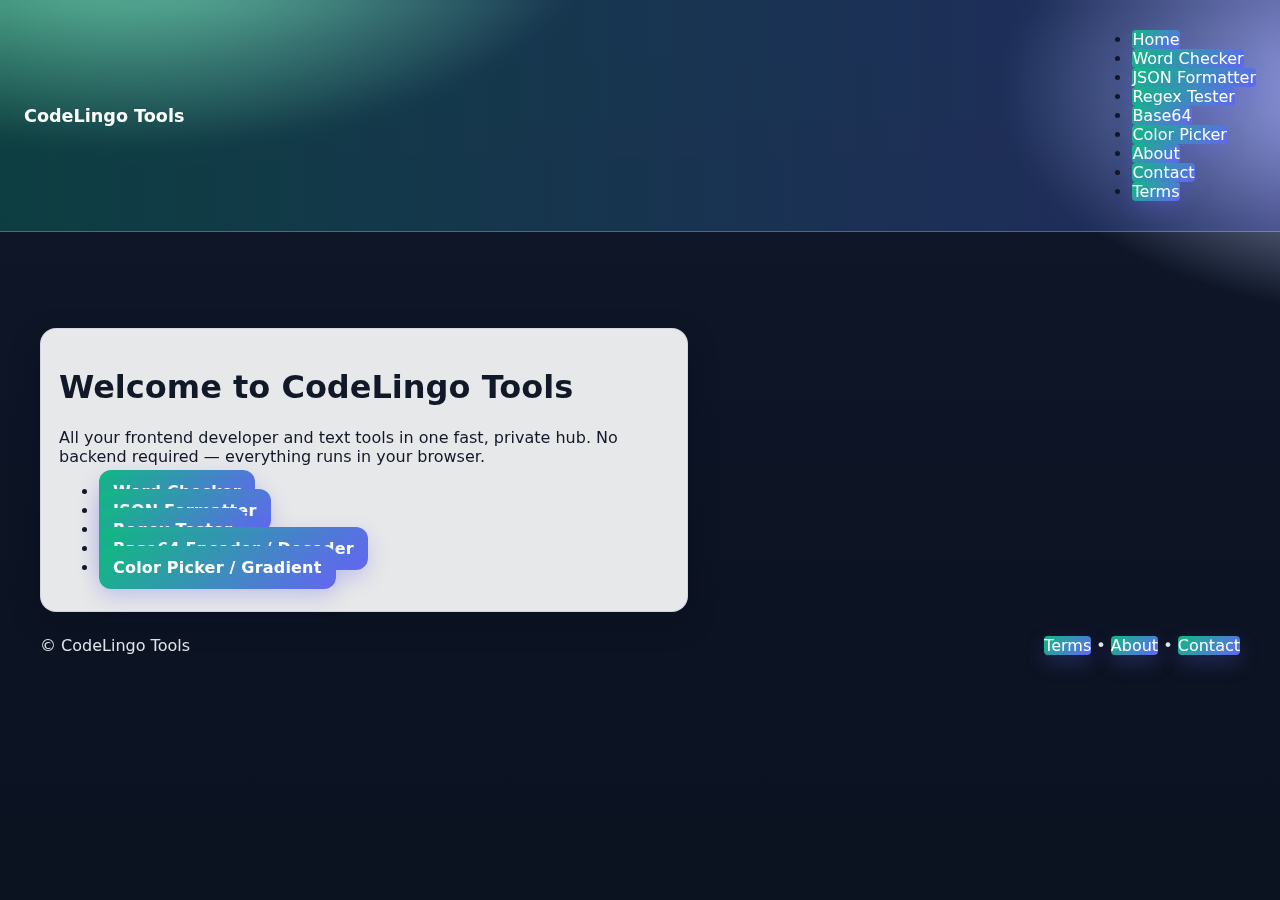
<file: index.html>
<!DOCTYPE html>
<html lang="en">
<head>
  <meta charset="utf-8" />
  <meta name="viewport" content="width=device-width,initial-scale=1" />
 <!-- SEO Title -->
<title>CodeLingo Tools — Free Online Developer & Text Utilities | Word Counter, JSON Formatter, Regex Tester & More</title>
  <meta name="google-site-verification" content="NnBjpIuroacd2ShBe1p1XwERkQ4tSVVKjuzxM8H3wJc" />
  <meta name="description" content="CodeLingo Tools: Free online developer & text tools — Word Checker, JSON Formatter, Regex Tester, Base64, Color Picker. Fast, private, offline." />
  <link rel="icon" href="favicon.ico" type="image/x-icon" />
  <link rel="canonical" href="https://codelingotools.netlify.app/" />
  <link rel="stylesheet" href="style.css" />
</head>
<body>
  <header class="site-header">
    <div class="brand">CodeLingo Tools</div>
    <nav>
      <ul class="nav-list">
        <li><a href="index.html">Home</a></li>
        <li><a href="word-counter.html">Word Checker</a></li>
        <li><a href="json-formatter.html">JSON Formatter</a></li>
        <li><a href="regex-tester.html">Regex Tester</a></li>
        <li><a href="base64.html">Base64</a></li>
        <li><a href="color-picker.html">Color Picker</a></li>
        <li><a href="about.html">About</a></li>
        <li><a href="contact.html">Contact</a></li>
        <li><a href="terms.html">Terms</a></li>
      </ul>
    </nav>
  </header>

  <main class="container">
    <section class="hero card">
      <h1>Welcome to CodeLingo Tools</h1>
      <p>All your frontend developer and text tools in one fast, private hub. No backend required — everything runs in your browser.</p>

      <ul class="tools-list">
        <li><a class="btn" href="word-counter.html">Word Checker</a></li>
        <li><a class="btn" href="json-formatter.html">JSON Formatter</a></li>
        <li><a class="btn" href="regex-tester.html">Regex Tester</a></li>
        <li><a class="btn" href="base64.html">Base64 Encoder / Decoder</a></li>
        <li><a class="btn" href="color-picker.html">Color Picker / Gradient</a></li>
      </ul>
    </section>
  </main>

  <footer class="site-footer">
    <div>© <span id="year"></span> CodeLingo Tools</div>
    <nav class="footer-links">
      <a href="terms.html">Terms</a> • <a href="about.html">About</a> • <a href="contact.html">Contact</a>
    </nav>
  </footer>

  <script src="script.js"></script>
</body>
</html>
</file>
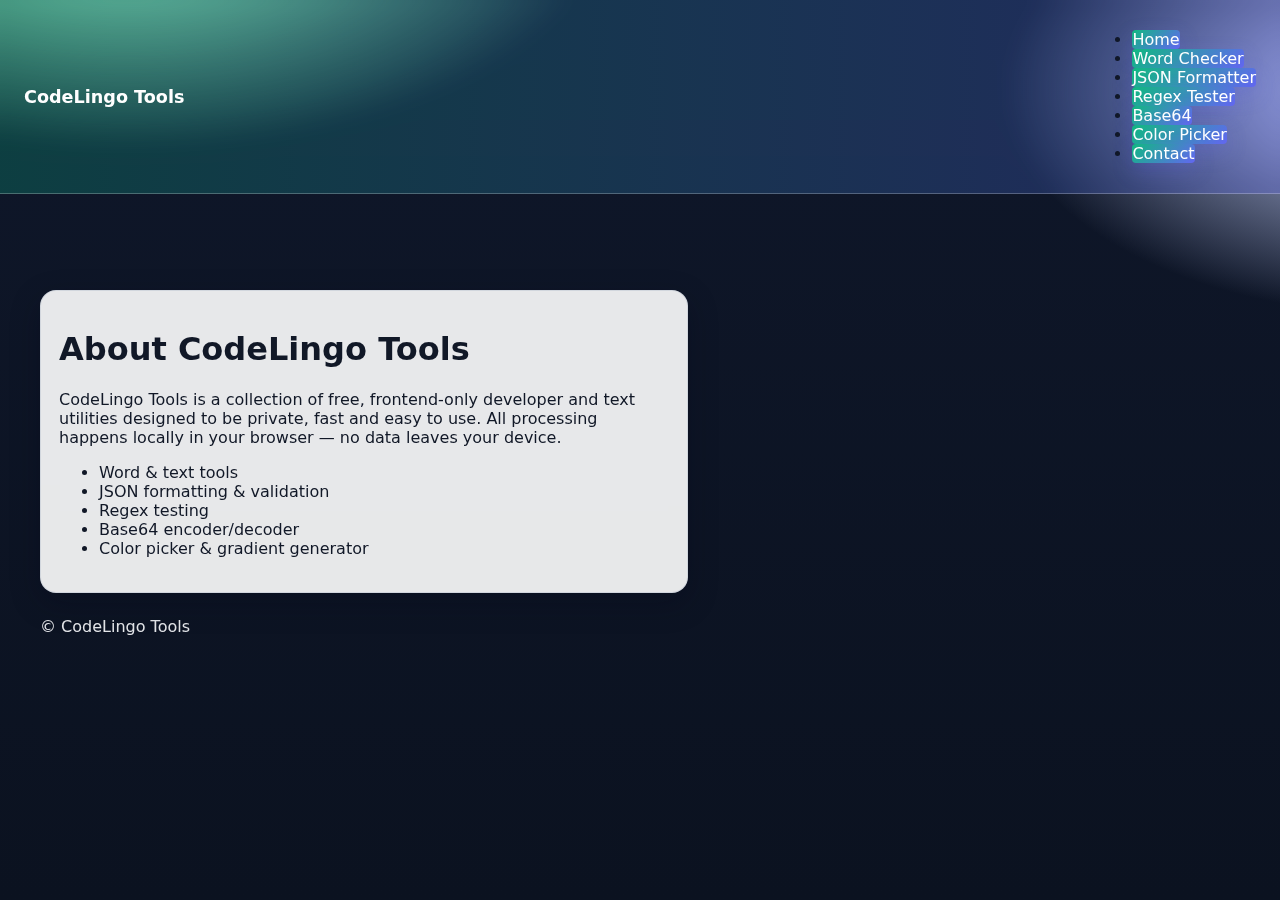
<file: about.html>
<!DOCTYPE html>
<html lang="en">
<head>
  <meta charset="utf-8" />
  <meta name="viewport" content="width=device-width,initial-scale=1" />
  <title>About — CodeLingo Tools</title>
  <meta name="description" content="About CodeLingo Tools — mission and features.">
  <link rel="icon" href="favicon.ico" type="image/x-icon" />
  <link rel="stylesheet" href="style.css" />
</head>
<body>
  <header class="site-header">
    <div class="brand">CodeLingo Tools</div>
    <nav>
      <ul class="nav-list">
        <li><a href="index.html">Home</a></li>
        <li><a href="word-counter.html">Word Checker</a></li>
        <li><a href="json-formatter.html">JSON Formatter</a></li>
        <li><a href="regex-tester.html">Regex Tester</a></li>
        <li><a href="base64.html">Base64</a></li>
        <li><a href="color-picker.html">Color Picker</a></li>
        <li><a href="contact.html">Contact</a></li>
      </ul>
    </nav>
  </header>

  <main class="container">
    <section class="card">
      <div class="card-head"><h1>About CodeLingo Tools</h1></div>
      <p>CodeLingo Tools is a collection of free, frontend-only developer and text utilities designed to be private, fast and easy to use. All processing happens locally in your browser — no data leaves your device.</p>
      <ul>
        <li>Word & text tools</li>
        <li>JSON formatting & validation</li>
        <li>Regex testing</li>
        <li>Base64 encoder/decoder</li>
        <li>Color picker & gradient generator</li>
      </ul>
    </section>
  </main>

  <footer class="site-footer">
    <div>© <span id="year"></span> CodeLingo Tools</div>
  </footer>

  <script src="script.js"></script>
</body>
</html>
</file>
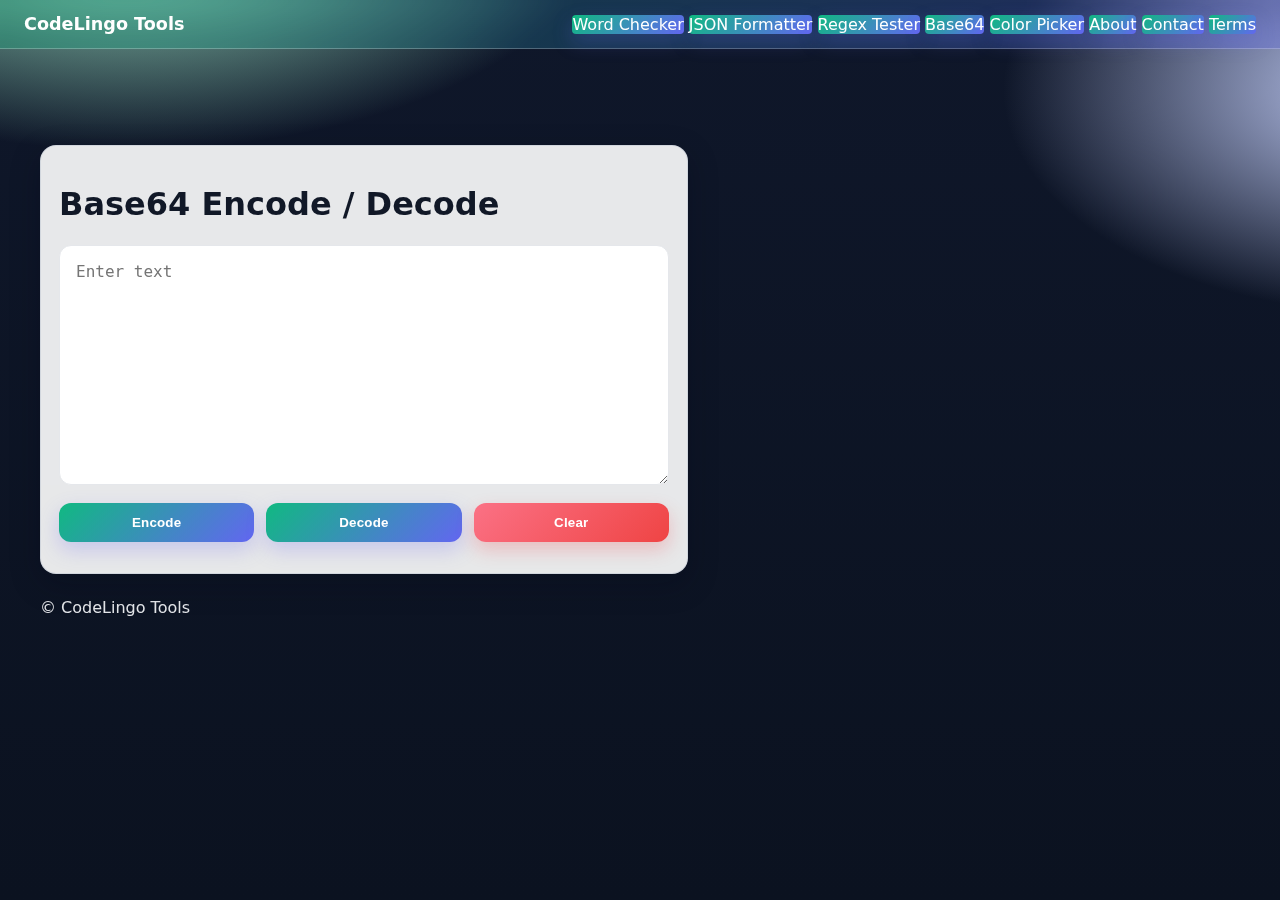
<file: base64.html>
<!DOCTYPE html>
<html lang="en">
<head>
<meta charset="UTF-8">
<meta name="viewport" content="width=device-width, initial-scale=1.0">
<title>Base64 Encode/Decode - CodeLingo Tools</title>
<meta name="description" content="Encode or decode Base64 strings online with CodeLingo Tools. Fast and offline.">
<link rel="stylesheet" href="style.css">
</head>
<body>
<header class="site-header">
  <div class="brand">CodeLingo Tools</div>
  <nav>
    <a href="word-counter.html">Word Checker</a>
    <a href="json-formatter.html">JSON Formatter</a>
    <a href="regex-tester.html">Regex Tester</a>
    <a href="base64.html">Base64</a>
    <a href="color-picker.html">Color Picker</a>
    <a href="about.html">About</a>
    <a href="contact.html">Contact</a>
    <a href="terms.html">Terms</a>
  </nav>
</header>

<main class="container">
  <section class="card input-card">
    <div class="card-head"><h1>Base64 Encode / Decode</h1></div>
    <textarea id="base64-input" placeholder="Enter text"></textarea>
    <div class="tool-row">
      <button class="btn" onclick="encodeBase64()">Encode</button>
      <button class="btn" onclick="decodeBase64()">Decode</button>
      <button class="btn danger" onclick="clearBase64()">Clear</button>
    </div>
    <pre id="base64-output"></pre>
  </section>
</main>

<footer class="site-footer">
  <div>© <span id="year"></span> CodeLingo Tools</div>
</footer>
<script src="script.js"></script>
</body>
</html>
</file>
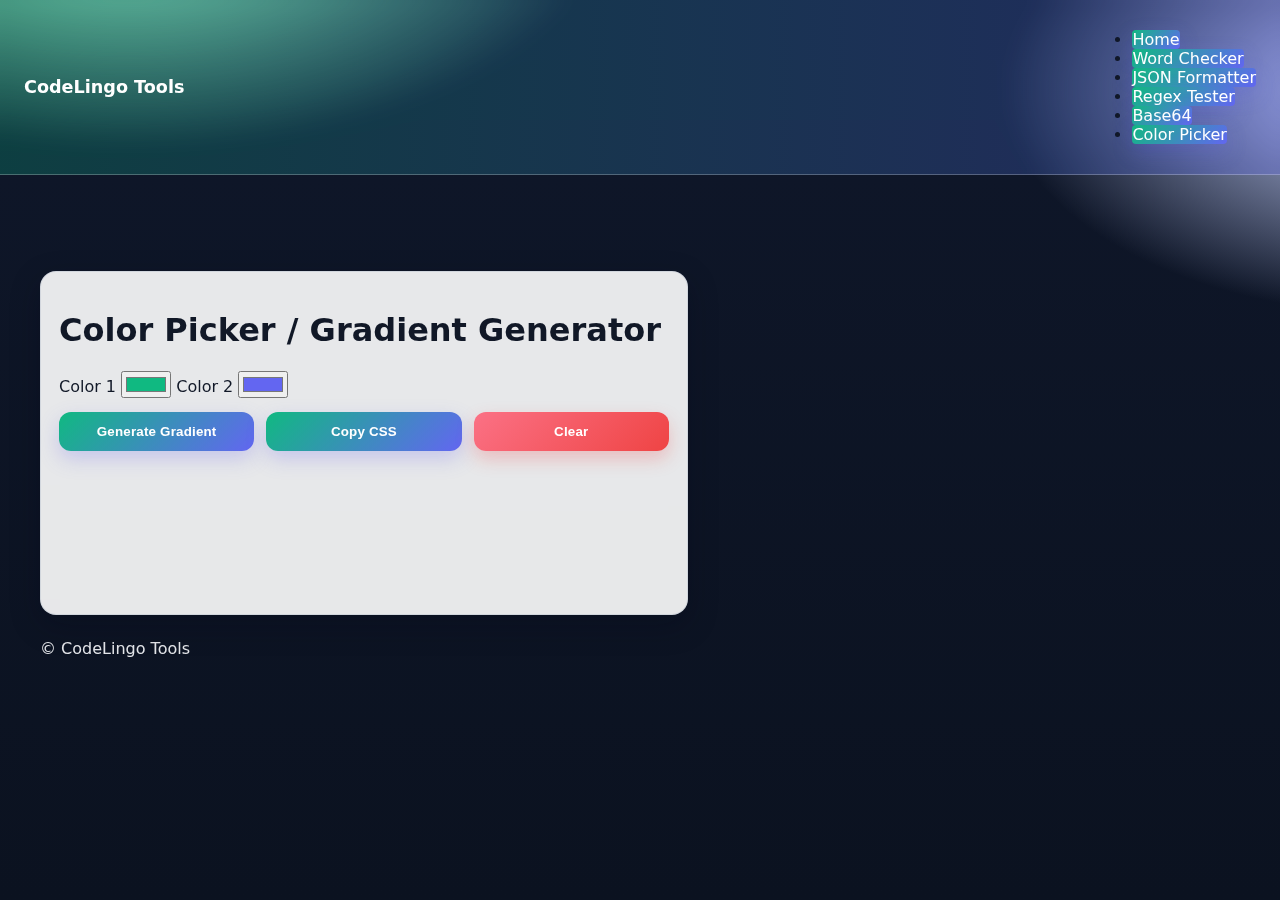
<file: color-picker.html>
<!DOCTYPE html>
<html lang="en">
<head>
  <meta charset="utf-8" />
  <meta name="viewport" content="width=device-width,initial-scale=1" />
  <title>Color Picker / Gradient — CodeLingo Tools</title>
  <meta name="description" content="Pick colors and generate CSS gradients. Copy the CSS for your project.">
  <link rel="icon" href="favicon.ico" type="image/x-icon" />
  <link rel="stylesheet" href="style.css" />
  <link rel="canonical" href="https://codelingotools.netlify.app/color-piker.html" />

</head>
<body>
  <header class="site-header">
    <div class="brand">CodeLingo Tools</div>
    <nav>
      <ul class="nav-list">
        <li><a href="index.html">Home</a></li>
        <li><a href="word-counter.html">Word Checker</a></li>
        <li><a href="json-formatter.html">JSON Formatter</a></li>
        <li><a href="regex-tester.html">Regex Tester</a></li>
        <li><a href="base64.html">Base64</a></li>
        <li><a href="color-picker.html">Color Picker</a></li>
      </ul>
    </nav>
  </header>

  <main class="container">
    <section class="card input-card">
      <div class="card-head"><h1>Color Picker / Gradient Generator</h1></div>

      <div class="two-cols">
        <label>Color 1 <input type="color" id="color1" value="#10b981" aria-label="Color 1"></label>
        <label>Color 2 <input type="color" id="color2" value="#6366f1" aria-label="Color 2"></label>
      </div>

      <div class="tool-row">
        <button class="btn" id="btn-gen-gradient">Generate Gradient</button>
        <button class="btn" id="btn-copy-gradient">Copy CSS</button>
        <button class="btn danger" id="btn-clear-gradient">Clear</button>
      </div>

      <div id="gradient-display" class="output" style="height:120px; margin-top:12px; border-radius:8px;"></div>
      <pre id="gradient-output" class="output" style="margin-top:12px;"></pre>
    </section>
  </main>

  <footer class="site-footer">
    <div>© <span id="year"></span> CodeLingo Tools</div>
  </footer>

  <script src="script.js"></script>
</body>
</html>
</file>
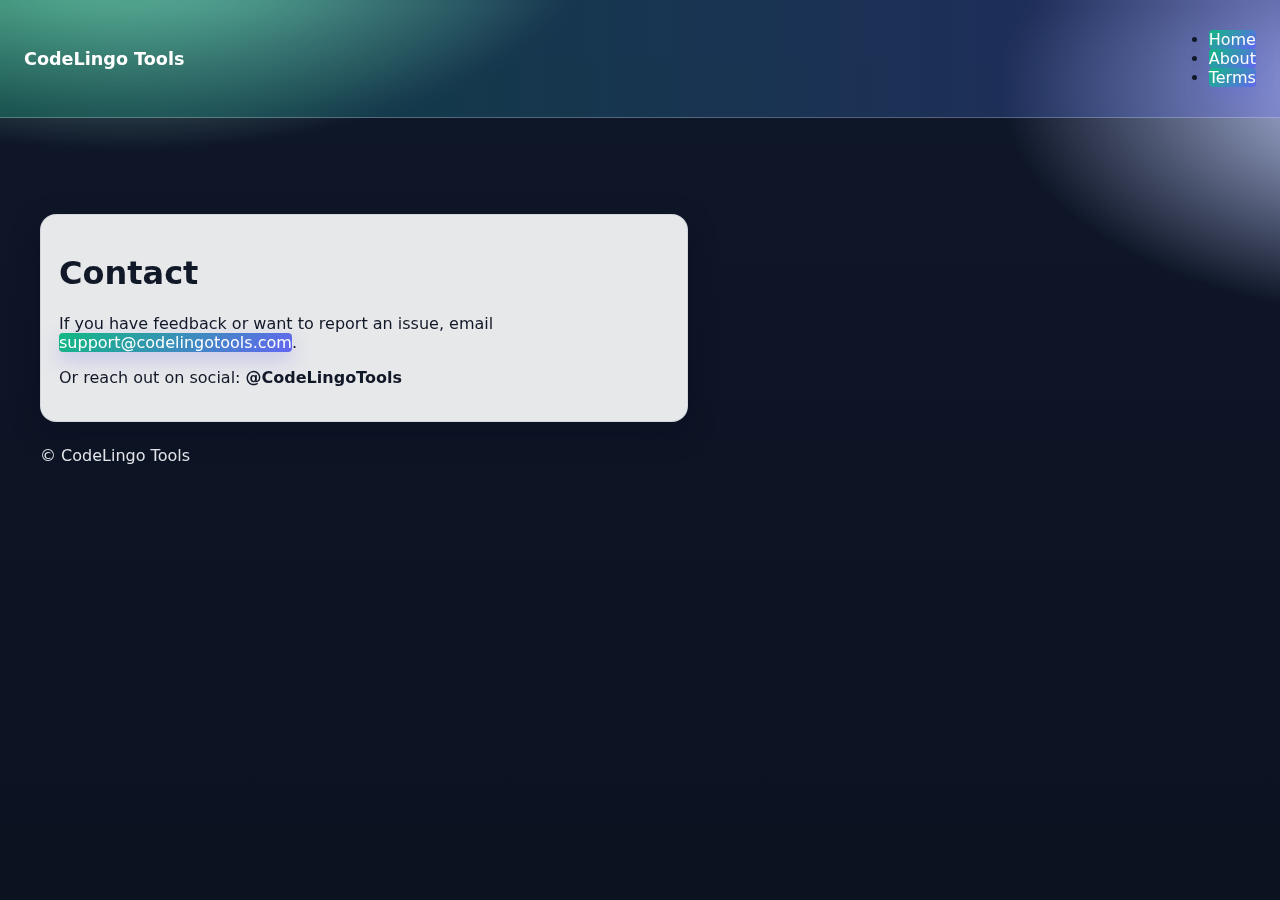
<file: contact.html>
<!DOCTYPE html>
<html lang="en">
<head>
  <meta charset="utf-8" />
  <meta name="viewport" content="width=device-width,initial-scale=1" />
  <title>Contact — CodeLingo Tools</title>
  <meta name="description" content="Contact CodeLingo Tools team.">
  <link rel="icon" href="favicon.ico" type="image/x-icon" />
  <link rel="stylesheet" href="style.css" />
  <link rel="canonical" href="https://codelingotools.netlify.app/color-piker.html" />

  <script type="application/ld+json">
{
  "@context": "https://schema.org",
  "@type": "Organization",
  "name": "CodeLingo Tools",
  "url": "https://codelingotools.netlify.app/contact",
  "logo": "https://codelingotools.netlify.app/logo.png",
  "sameAs": [
    "https://twitter.com/yourusername",
    "https://www.facebook.com/yourusername",
    "https://www.linkedin.com/company/yourcompany"
  ]
}
</script>


</head>
<body>
  <header class="site-header">
    <div class="brand">CodeLingo Tools</div>
    <nav>
      <ul class="nav-list">
        <li><a href="index.html">Home</a></li>
        <li><a href="about.html">About</a></li>
        <li><a href="terms.html">Terms</a></li>
      </ul>
    </nav>
  </header>

  <main class="container">
    <section class="card">
      <div class="card-head"><h1>Contact</h1></div>
      <p>If you have feedback or want to report an issue, email <a href="mailto:support@codelingotools.com">support@codelingotools.com</a>.</p>
      <p>Or reach out on social: <strong>@CodeLingoTools</strong></p>
    </section>
  </main>

  <footer class="site-footer">
    <div>© <span id="year"></span> CodeLingo Tools</div>
  </footer>

  <script src="script.js"></script>
</body>
</html>
</file>
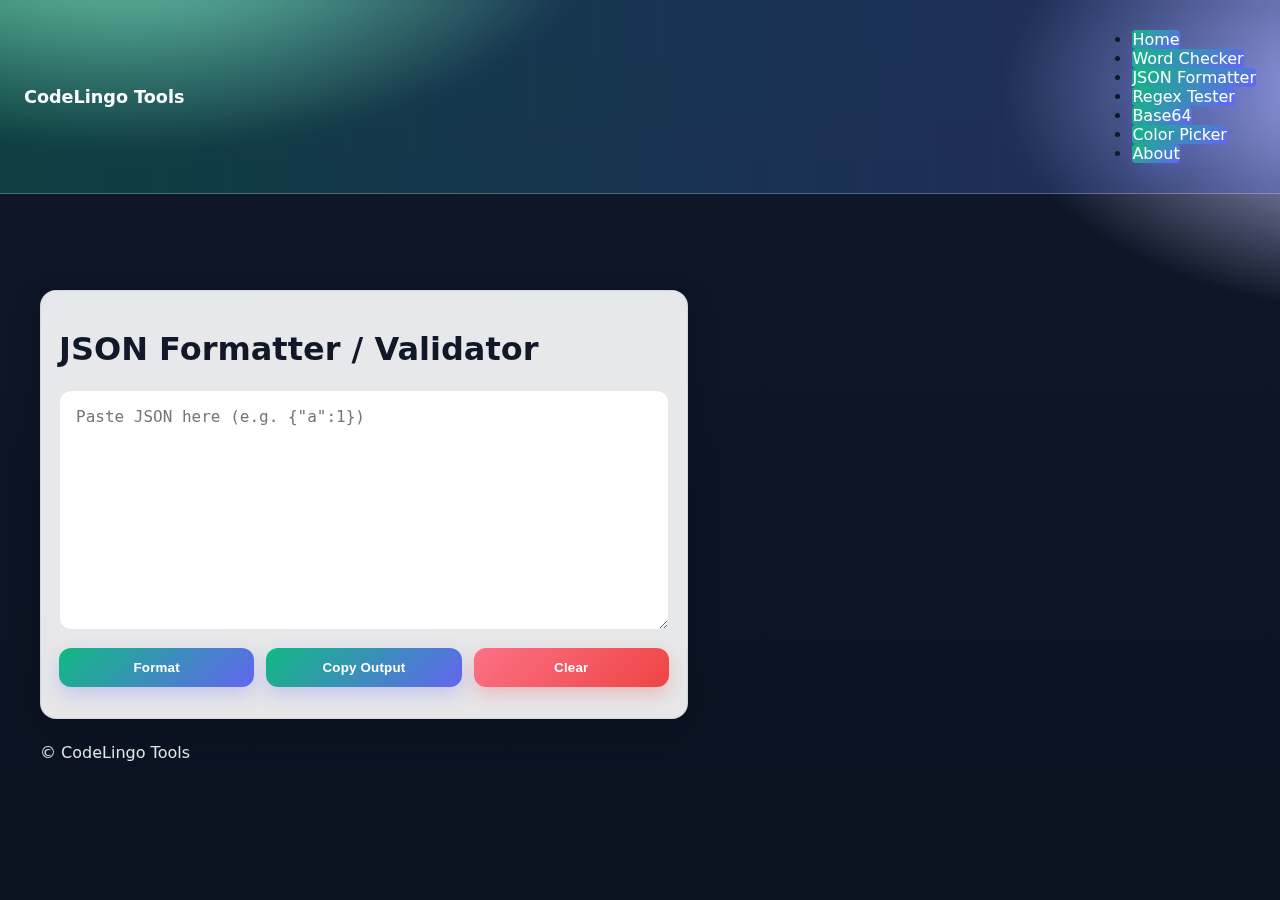
<file: json-formatter.html>
<!DOCTYPE html>
<html lang="en">
<head>
  <meta charset="utf-8" />
  <meta name="viewport" content="width=device-width,initial-scale=1" />
  <title>JSON Formatter — CodeLingo Tools</title>
  <meta name="description" content="JSON Formatter / Validator: format and validate JSON instantly.">
  <link rel="icon" href="favicon.ico" type="image/x-icon" />
  <link rel="stylesheet" href="style.css" />
</head>
<body>
  <header class="site-header">
    <div class="brand">CodeLingo Tools</div>
    <nav>
      <ul class="nav-list">
        <li><a href="index.html">Home</a></li>
        <li><a href="word-counter.html">Word Checker</a></li>
        <li><a href="json-formatter.html">JSON Formatter</a></li>
        <li><a href="regex-tester.html">Regex Tester</a></li>
        <li><a href="base64.html">Base64</a></li>
        <li><a href="color-picker.html">Color Picker</a></li>
        <li><a href="about.html">About</a></li>
      </ul>
    </nav>
  </header>

  <main class="container">
    <section class="card input-card">
      <div class="card-head"><h1>JSON Formatter / Validator</h1></div>

      <textarea id="json-input" placeholder='Paste JSON here (e.g. {"a":1})' aria-label="JSON input"></textarea>

      <div class="tool-row">
        <button class="btn" id="btn-json-format">Format</button>
        <button class="btn" id="btn-json-copy">Copy Output</button>
        <button class="btn danger" id="btn-json-clear">Clear</button>
      </div>

      <pre id="json-output" class="output"></pre>
    </section>
  </main>

  <footer class="site-footer">
    <div>© <span id="year"></span> CodeLingo Tools</div>
  </footer>

  <script src="script.js"></script>
</body>
</html>
</file>
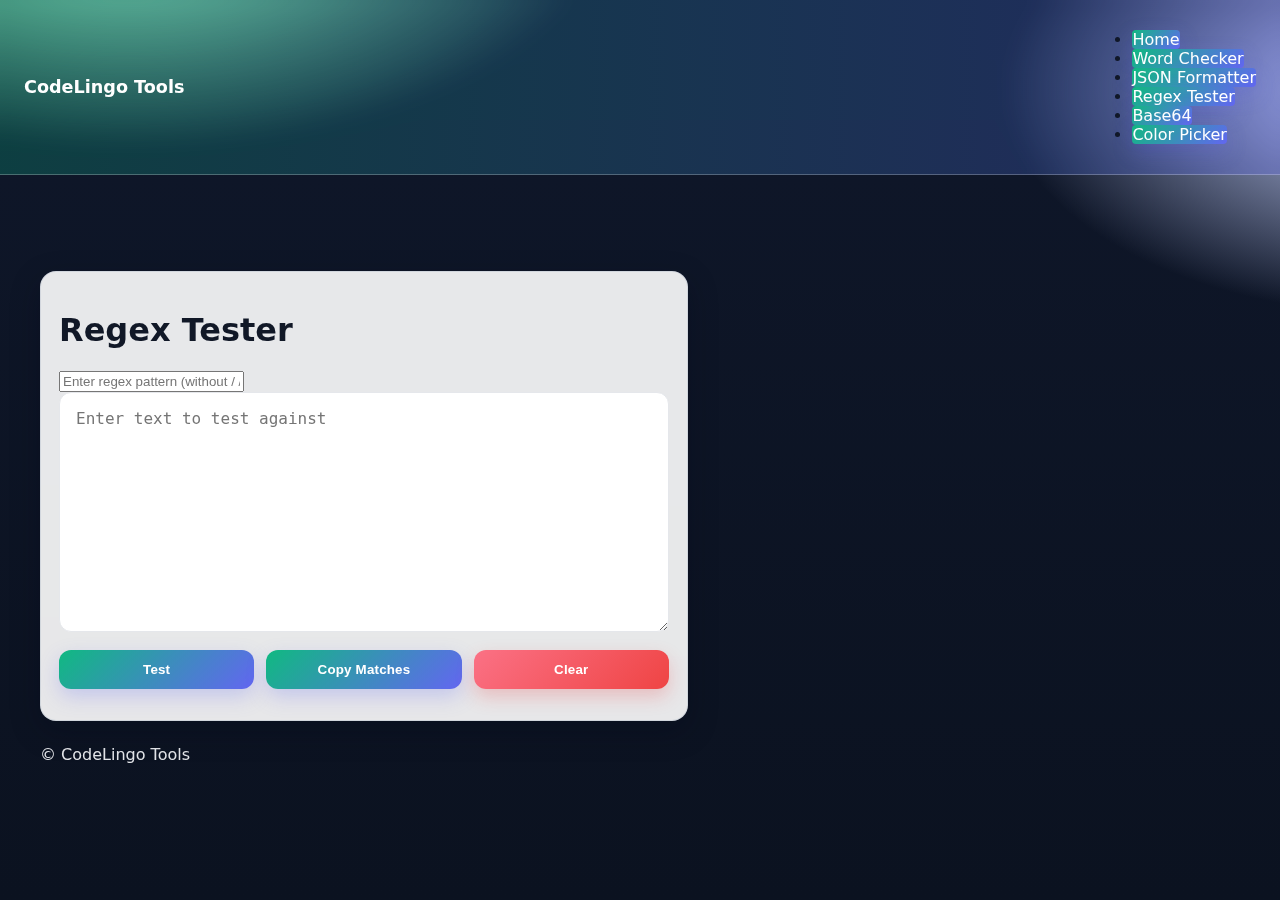
<file: regex-tester.html>
<!DOCTYPE html>
<html lang="en">
<head>
  <meta charset="utf-8" />
  <meta name="viewport" content="width=device-width,initial-scale=1" />
  <title>Regex Tester — CodeLingo Tools</title>
  <meta name="description" content="Test regular expressions online — find matches and debug patterns.">
  <link rel="icon" href="favicon.ico" type="image/x-icon" />
  <link rel="stylesheet" href="style.css" />
</head>
<body>
  <header class="site-header">
    <div class="brand">CodeLingo Tools</div>
    <nav>
      <ul class="nav-list">
        <li><a href="index.html">Home</a></li>
        <li><a href="word-counter.html">Word Checker</a></li>
        <li><a href="json-formatter.html">JSON Formatter</a></li>
        <li><a href="regex-tester.html">Regex Tester</a></li>
        <li><a href="base64.html">Base64</a></li>
        <li><a href="color-picker.html">Color Picker</a></li>
      </ul>
    </nav>
  </header>

  <main class="container">
    <section class="card input-card">
      <div class="card-head"><h1>Regex Tester</h1></div>

      <input id="regex-pattern" placeholder="Enter regex pattern (without / /) e.g. \d+" aria-label="Regex pattern" />
      <textarea id="regex-text" placeholder="Enter text to test against" aria-label="Text to test"></textarea>

      <div class="tool-row">
        <button class="btn" id="btn-regex-test">Test</button>
        <button class="btn" id="btn-regex-copy">Copy Matches</button>
        <button class="btn danger" id="btn-regex-clear">Clear</button>
      </div>

      <pre id="regex-output" class="output"></pre>
    </section>
  </main>

  <footer class="site-footer">
    <div>© <span id="year"></span> CodeLingo Tools</div>
  </footer>

  <script src="script.js"></script>
</body>
</html>
</file>
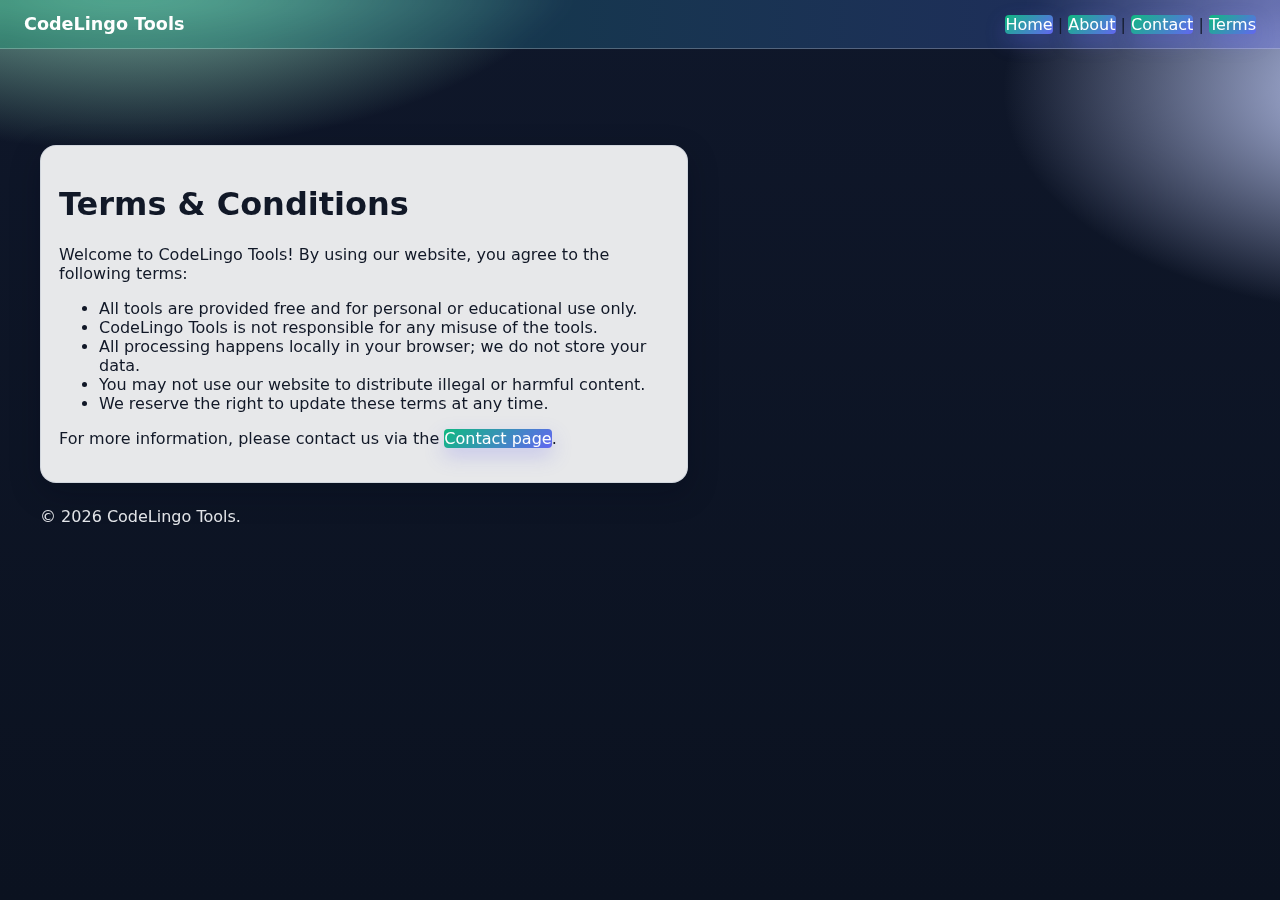
<file: terms.html>
<!DOCTYPE html>
<html lang="en">
<head>
<meta charset="utf-8">
<meta name="viewport" content="width=device-width, initial-scale=1">
<title>Terms & Conditions — CodeLingo Tools</title>
<meta name="description" content="Read the terms and conditions for using CodeLingo Tools.">
<link rel="stylesheet" href="style.css">
</head>
<body>
<header class="site-header">
  <div class="brand">CodeLingo Tools</div>
  <nav>
    <a href="index.html">Home</a> |
    <a href="about.html">About</a> |
    <a href="contact.html">Contact</a> |
    <a href="terms.html">Terms</a>
  </nav>
</header>

<main class="container">
  <section class="card">
    <div class="card-head">
      <h1>Terms & Conditions</h1>
    </div>
    <p>Welcome to CodeLingo Tools! By using our website, you agree to the following terms:</p>
    <ul>
      <li>All tools are provided free and for personal or educational use only.</li>
      <li>CodeLingo Tools is not responsible for any misuse of the tools.</li>
      <li>All processing happens locally in your browser; we do not store your data.</li>
      <li>You may not use our website to distribute illegal or harmful content.</li>
      <li>We reserve the right to update these terms at any time.</li>
    </ul>
    <p>For more information, please contact us via the <a href="contact.html">Contact page</a>.</p>
  </section>
</main>

<footer class="site-footer">
  <div>© <span id="year"></span> CodeLingo Tools.</div>
</footer>
<script>document.getElementById('year').textContent = new Date().getFullYear();</script>
</body>
</html>
</file>
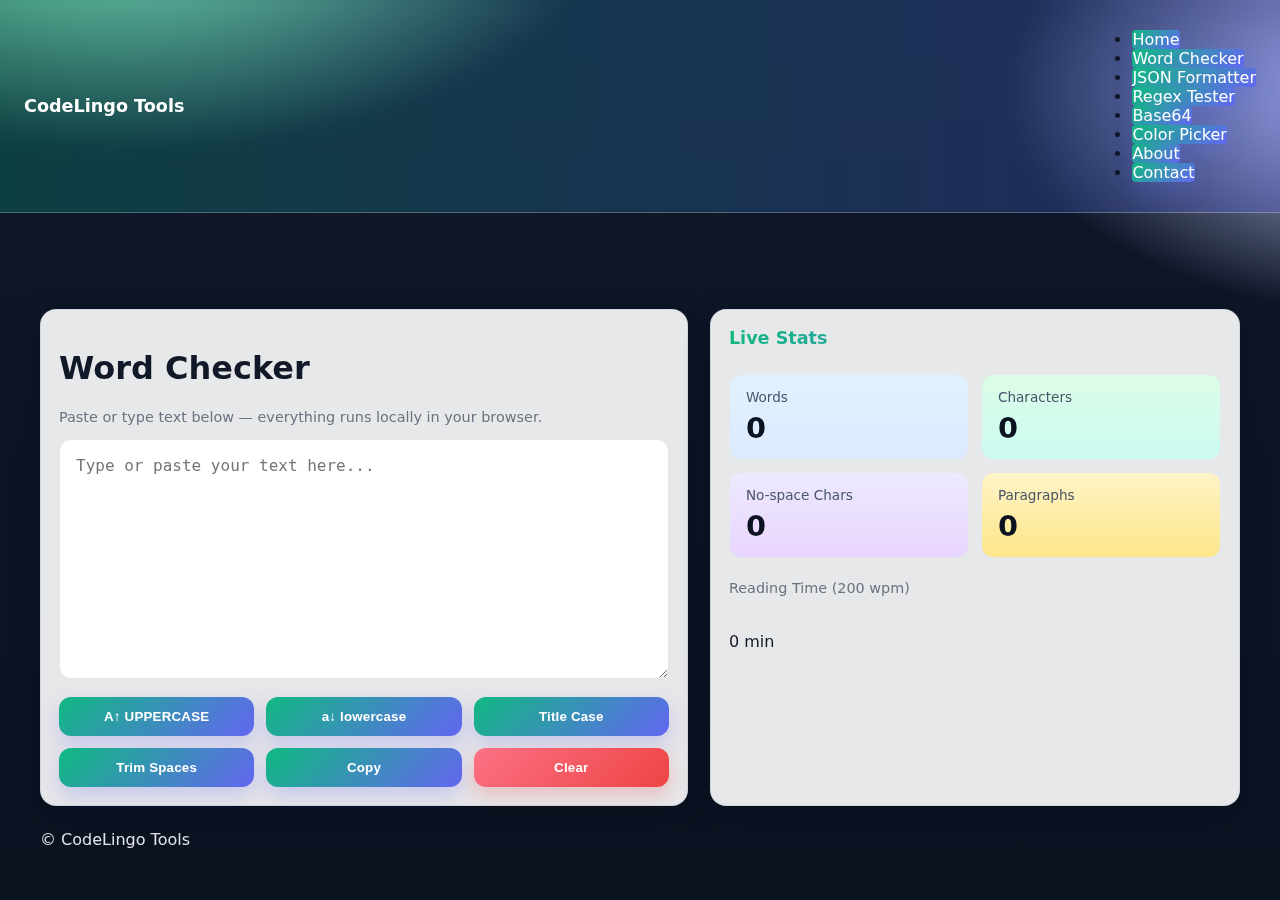
<file: word-counter.html>
<!DOCTYPE html>
<html lang="en">
<head>
  <meta charset="utf-8" />
  <meta name="viewport" content="width=device-width,initial-scale=1" />
  <title>Word Checker — CodeLingo Tools</title>
  <meta name="description" content="Word Checker: count words & characters, convert case, remove extra spaces, and estimate reading time.">
  <link rel="icon" href="favicon.ico" type="image/x-icon" />
  <link rel="stylesheet" href="style.css" />
    <link rel="canonical" href="https://codelingotools.netlify.app/word-counter.html" />

  <script type="application/ld+json">
{
  "@context": "https://schema.org",
  "@type": "Organization",
  "name": "CodeLingo Tools",
  "url": "https://codelingotools.netlify.app/word-counter",
  "logo": "https://codelingotools.netlify.app/logo.png",
  "sameAs": [
    "https://twitter.com/yourusername",
    "https://www.facebook.com/yourusername",
    "https://www.linkedin.com/company/yourcompany"
  ]
}
</script>


</head>
<body>
  <header class="site-header">
    <div class="brand">CodeLingo Tools</div>
    <nav>
      <ul class="nav-list">
        <li><a href="index.html">Home</a></li>
        <li><a href="word-counter.html">Word Checker</a></li>
        <li><a href="json-formatter.html">JSON Formatter</a></li>
        <li><a href="regex-tester.html">Regex Tester</a></li>
        <li><a href="base64.html">Base64</a></li>
        <li><a href="color-picker.html">Color Picker</a></li>
        <li><a href="about.html">About</a></li>
        <li><a href="contact.html">Contact</a></li>
      </ul>
    </nav>
  </header>

  <main class="container grid-2cols">
    <section class="card input-card">
      <div class="card-head">
        <h1>Word Checker</h1>
        <p>Paste or type text below — everything runs locally in your browser.</p>
      </div>

      <textarea id="text" placeholder="Type or paste your text here..." aria-label="Text input"></textarea>

      <div class="tool-row">
        <button class="btn" id="btn-upper">A↑ UPPERCASE</button>
        <button class="btn" id="btn-lower">a↓ lowercase</button>
        <button class="btn" id="btn-title">Title Case</button>
        <button class="btn" id="btn-trim">Trim Spaces</button>
        <button class="btn" id="btn-copy">Copy</button>
        <button class="btn danger" id="btn-clear">Clear</button>
      </div>
    </section>

    <aside class="card stats-col">
      <div class="card-head"><h2>Live Stats</h2></div>
      <div class="stats-grid">
        <div class="stat k-blue"><div class="k-label">Words</div><div class="k-value" id="k-words">0</div></div>
        <div class="stat k-green"><div class="k-label">Characters</div><div class="k-value" id="k-chars">0</div></div>
        <div class="stat k-violet"><div class="k-label">No-space Chars</div><div class="k-value" id="k-chars-ns">0</div></div>
        <div class="stat k-amber"><div class="k-label">Paragraphs</div><div class="k-value" id="k-paras">0</div></div>
      </div>

      <div class="card-head"><p>Reading Time (200 wpm)</p></div>
      <div class="reading" id="k-read">0 min</div>
    </aside>
  </main>

  <footer class="site-footer">
    <div>© <span id="year"></span> CodeLingo Tools</div>
  </footer>

  <script src="script.js"></script>
</body>
</html>
</file>
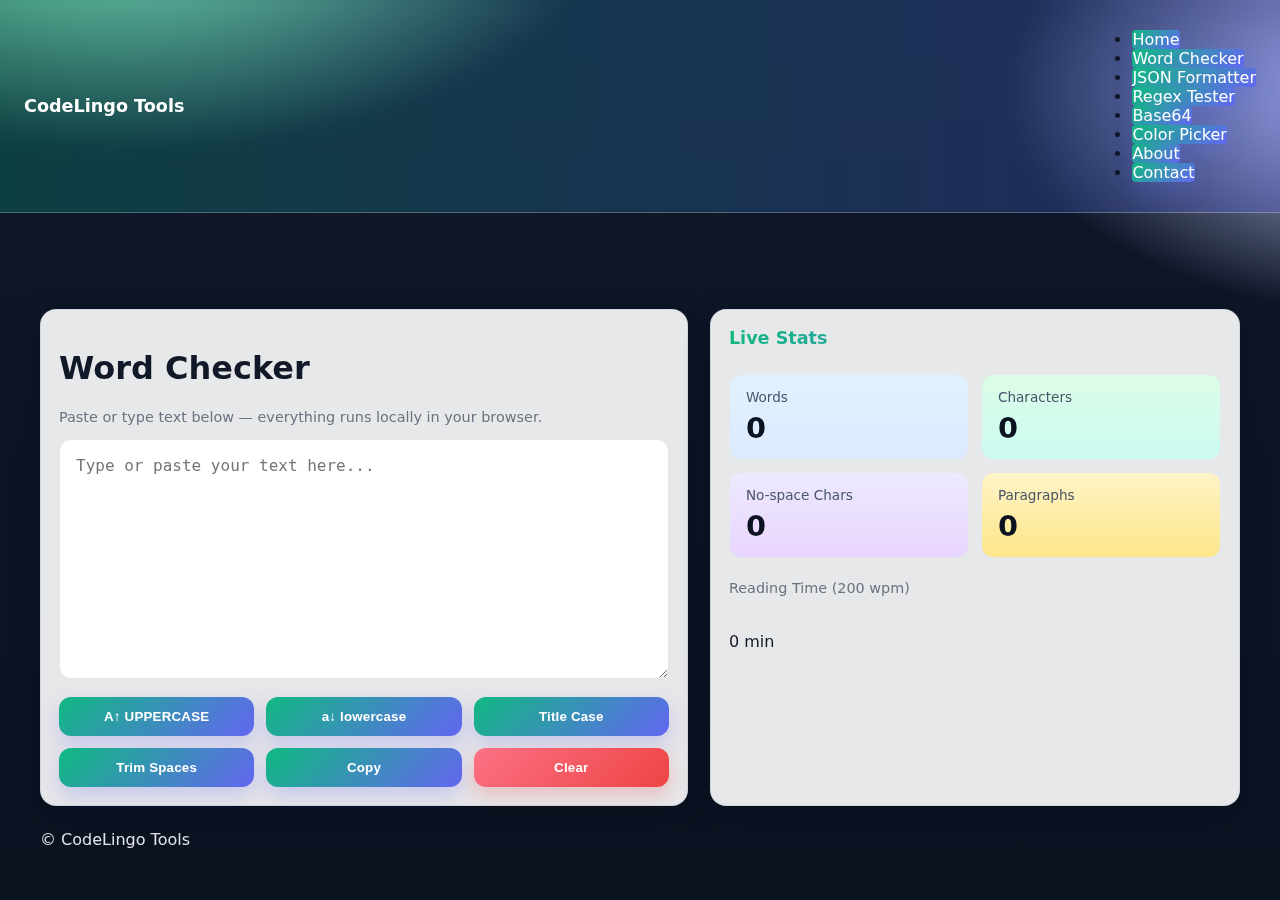
<file: wordcounter.html>
<!DOCTYPE html>
<html lang="en">
<head>
  <meta charset="utf-8" />
  <meta name="viewport" content="width=device-width,initial-scale=1" />
  <title>Word Checker — CodeLingo Tools</title>
  <meta name="description" content="Word Checker: count words & characters, convert case, remove extra spaces, and estimate reading time.">
  <link rel="icon" href="favicon.ico" type="image/x-icon" />
  <link rel="stylesheet" href="style.css" />
</head>
<body>
  <header class="site-header">
    <div class="brand">CodeLingo Tools</div>
    <nav>
      <ul class="nav-list">
        <li><a href="index.html">Home</a></li>
        <li><a href="word-counter.html">Word Checker</a></li>
        <li><a href="json-formatter.html">JSON Formatter</a></li>
        <li><a href="regex-tester.html">Regex Tester</a></li>
        <li><a href="base64.html">Base64</a></li>
        <li><a href="color-picker.html">Color Picker</a></li>
        <li><a href="about.html">About</a></li>
        <li><a href="contact.html">Contact</a></li>
      </ul>
    </nav>
  </header>

  <main class="container grid-2cols">
    <section class="card input-card">
      <div class="card-head">
        <h1>Word Checker</h1>
        <p>Paste or type text below — everything runs locally in your browser.</p>
      </div>

      <textarea id="text" placeholder="Type or paste your text here..." aria-label="Text input"></textarea>

      <div class="tool-row">
        <button class="btn" id="btn-upper">A↑ UPPERCASE</button>
        <button class="btn" id="btn-lower">a↓ lowercase</button>
        <button class="btn" id="btn-title">Title Case</button>
        <button class="btn" id="btn-trim">Trim Spaces</button>
        <button class="btn" id="btn-copy">Copy</button>
        <button class="btn danger" id="btn-clear">Clear</button>
      </div>
    </section>

    <aside class="card stats-col">
      <div class="card-head"><h2>Live Stats</h2></div>
      <div class="stats-grid">
        <div class="stat k-blue"><div class="k-label">Words</div><div class="k-value" id="k-words">0</div></div>
        <div class="stat k-green"><div class="k-label">Characters</div><div class="k-value" id="k-chars">0</div></div>
        <div class="stat k-violet"><div class="k-label">No-space Chars</div><div class="k-value" id="k-chars-ns">0</div></div>
        <div class="stat k-amber"><div class="k-label">Paragraphs</div><div class="k-value" id="k-paras">0</div></div>
      </div>

      <div class="card-head"><p>Reading Time (200 wpm)</p></div>
      <div class="reading" id="k-read">0 min</div>
    </aside>
  </main>

  <footer class="site-footer">
    <div>© <span id="year"></span> CodeLingo Tools</div>
  </footer>

  <script src="script.js"></script>
</body>
</html>
</file>
<file: style.css>
/* ---------- Theme ---------- */
:root {
    --bg-grad: radial-gradient(1200px 600px at 10% -10%, #a7f3d0 0%, transparent 40%),
        radial-gradient(900px 500px at 110% 10%, #c7d2fe 0%, transparent 45%),
        linear-gradient(180deg, #0f172a 0%, #0b1220 100%);
    --card: rgba(255, 255, 255, 0.9);
    --glass: blur(8px) saturate(120%);
    --text: #111827;
    --muted: #6b7280;
    --brand1: #10b981;
    /* teal */
    --brand2: #6366f1;
    /* indigo */
    --ring: #22d3ee;
    /* cyan */
    --danger: #ef4444;
    --shadow: 0 10px 30px rgba(2, 6, 23, .25);
    --radius: 16px;
}

/* ---------- Base ---------- */
* {
    box-sizing: border-box
}

html,
body {
    height: 100%
}

body {
    margin: 0;
    font-family: Poppins, system-ui, -apple-system, Segoe UI, Roboto, Arial, sans-serif;
    color: var(--text);
    background: var(--bg-grad) fixed;
}

.sr-only {
    position: absolute;
    left: -9999px
}

.container {
    width: min(1200px, 95%);
    margin: 96px auto 24px;
    display: grid;
    grid-template-columns: 1.1fr .9fr;
    gap: 22px;
}

@media (max-width: 1024px) {
    .container {
        grid-template-columns: 1fr
    }
}

/* ---------- Header ---------- */
.site-header {
    position: sticky;
    top: 0;
    z-index: 50;
    backdrop-filter: var(--glass);
    background: linear-gradient(90deg, rgba(16, 185, 129, .25), rgba(99, 102, 241, .25));
    border-bottom: 1px solid rgba(255, 255, 255, .25);
    display: flex;
    align-items: center;
    justify-content: space-between;
    padding: 14px 24px;
}

.brand {
    display: flex;
    align-items: center;
    gap: .6rem;
    color: #fff;
    font-weight: 700;
    font-size: 1.1rem
}

.badges {
    display: flex;
    gap: .5rem
}

.badge {
    color: #eafffb;
    border: 1px solid rgba(255, 255, 255, .35);
    padding: 4px 10px;
    border-radius: 999px;
    font-size: .78rem
}

/* ---------- Cards ---------- */
.card {
    background: var(--card);
    backdrop-filter: var(--glass);
    border: 1px solid rgba(148, 163, 184, .25);
    border-radius: var(--radius);
    box-shadow: var(--shadow);
    padding: 18px;
}

.card-head h2 {
    margin: 0 0 4px;
    font-size: 1.1rem;
    font-weight: 700;
    background: linear-gradient(90deg, var(--brand1), var(--brand2));
    -webkit-background-clip: text;
    background-clip: text;
    color: transparent;
}

.card-head p {
    margin: 0 0 14px;
    color: var(--muted);
    font-size: .9rem
}

/* ---------- Input ---------- */
textarea {
    width: 100%;
    height: 240px;
    resize: vertical;
    padding: 14px 16px;
    font-size: 1rem;
    line-height: 1.55;
    border-radius: 12px;
    border: 1px solid #e5e7eb;
    outline: none;
    background: #fff;
    transition: box-shadow .2s, border-color .2s;
}

textarea:focus {
    border-color: var(--ring);
    box-shadow: 0 0 0 4px rgba(34, 211, 238, .25);
}

/* ---------- Stats ---------- */
.stats-col {
    display: flex;
    flex-direction: column;
    gap: 22px
}

.stats-grid {
    display: grid;
    grid-template-columns: repeat(2, 1fr);
    gap: 12px;
}

@media (max-width:560px) {
    .stats-grid {
        grid-template-columns: 1fr
    }
}

.stat {
    border-radius: 12px;
    padding: 14px 16px;
    color: #0b1220;
    background: #f8fafc;
    border: 1px solid #e5e7eb;
}

.k-label {
    font-size: .85rem;
    color: #475569;
    margin-bottom: 6px
}

.k-value {
    font-size: 1.8rem;
    font-weight: 700
}

.k-blue {
    background: linear-gradient(180deg, #e0f2fe, #dbeafe)
}

.k-green {
    background: linear-gradient(180deg, #dcfce7, #ccfbf1)
}

.k-violet {
    background: linear-gradient(180deg, #ede9fe, #e9d5ff)
}

.k-amber {
    background: linear-gradient(180deg, #fef3c7, #fde68a)
}

/* ---------- Tools (now inside .input-card) ---------- */
.input-card .tool-row {
    display: grid;
    grid-template-columns: repeat(3, 1fr);
    gap: 12px;
    margin-top: 14px;
    /* slight space under textarea */
}

@media (max-width: 720px) {
    .input-card .tool-row {
        grid-template-columns: repeat(2, 1fr)
    }
}

@media (max-width: 420px) {
    .input-card .tool-row {
        grid-template-columns: 1fr
    }
}

.btn {
    position: relative;
    overflow: hidden;
    border: none;
    border-radius: 12px;
    padding: 12px 14px;
    font-weight: 700;
    letter-spacing: .2px;
    color: #fff;
    cursor: pointer;
    background: linear-gradient(135deg, var(--brand1), var(--brand2));
    box-shadow: 0 8px 20px rgba(99, 102, 241, .25);
    transition: transform .15s ease, filter .15s ease;
}

.btn:hover {
    transform: translateY(-1px);
    filter: saturate(1.1)
}

.btn:active {
    transform: translateY(0) scale(.98)
}

/* ripple effect */
.btn::after {
    content: "";
    position: absolute;
    inset: auto auto 50% 50%;
    width: 0;
    height: 0;
    background: rgba(255, 255, 255, .35);
    border-radius: 50%;
    transform: translate(-50%, -50%);
    transition: width .35s ease, height .35s ease, opacity .45s;
    opacity: 0;
}

.btn:where(:focus-visible, :active)::after {
    width: 220px;
    height: 220px;
    opacity: 1;
}

.btn.danger {
    background: linear-gradient(135deg, #fb7185, #ef4444);
    box-shadow: 0 8px 18px rgba(239, 68, 68, .25);
}

/* ---------- Footer ---------- */
.site-footer {
    width: min(1200px, 95%);
    margin: 8px auto 28px;
    color: #e5e7eb;
    display: flex;
    gap: 12px;
    justify-content: space-between;
    flex-wrap: wrap;
}

.site-footer .footer-badges {
    display: flex;
    gap: 10px;
    flex-wrap: wrap
}

.site-footer span {
    white-space: nowrap
}

/* (legacy spacing kept harmless) */
.tool-row {
    margin: 0;
}

a {
    text-decoration: none;
    color: #fff;
    cursor: pointer;
    background: linear-gradient(135deg, var(--brand1), var(--brand2));
    box-shadow: 0 8px 20px rgba(99, 102, 241, .25);
    transition: transform .15s ease, filter .15s ease;
    border-radius: 4px;
}
</file>
